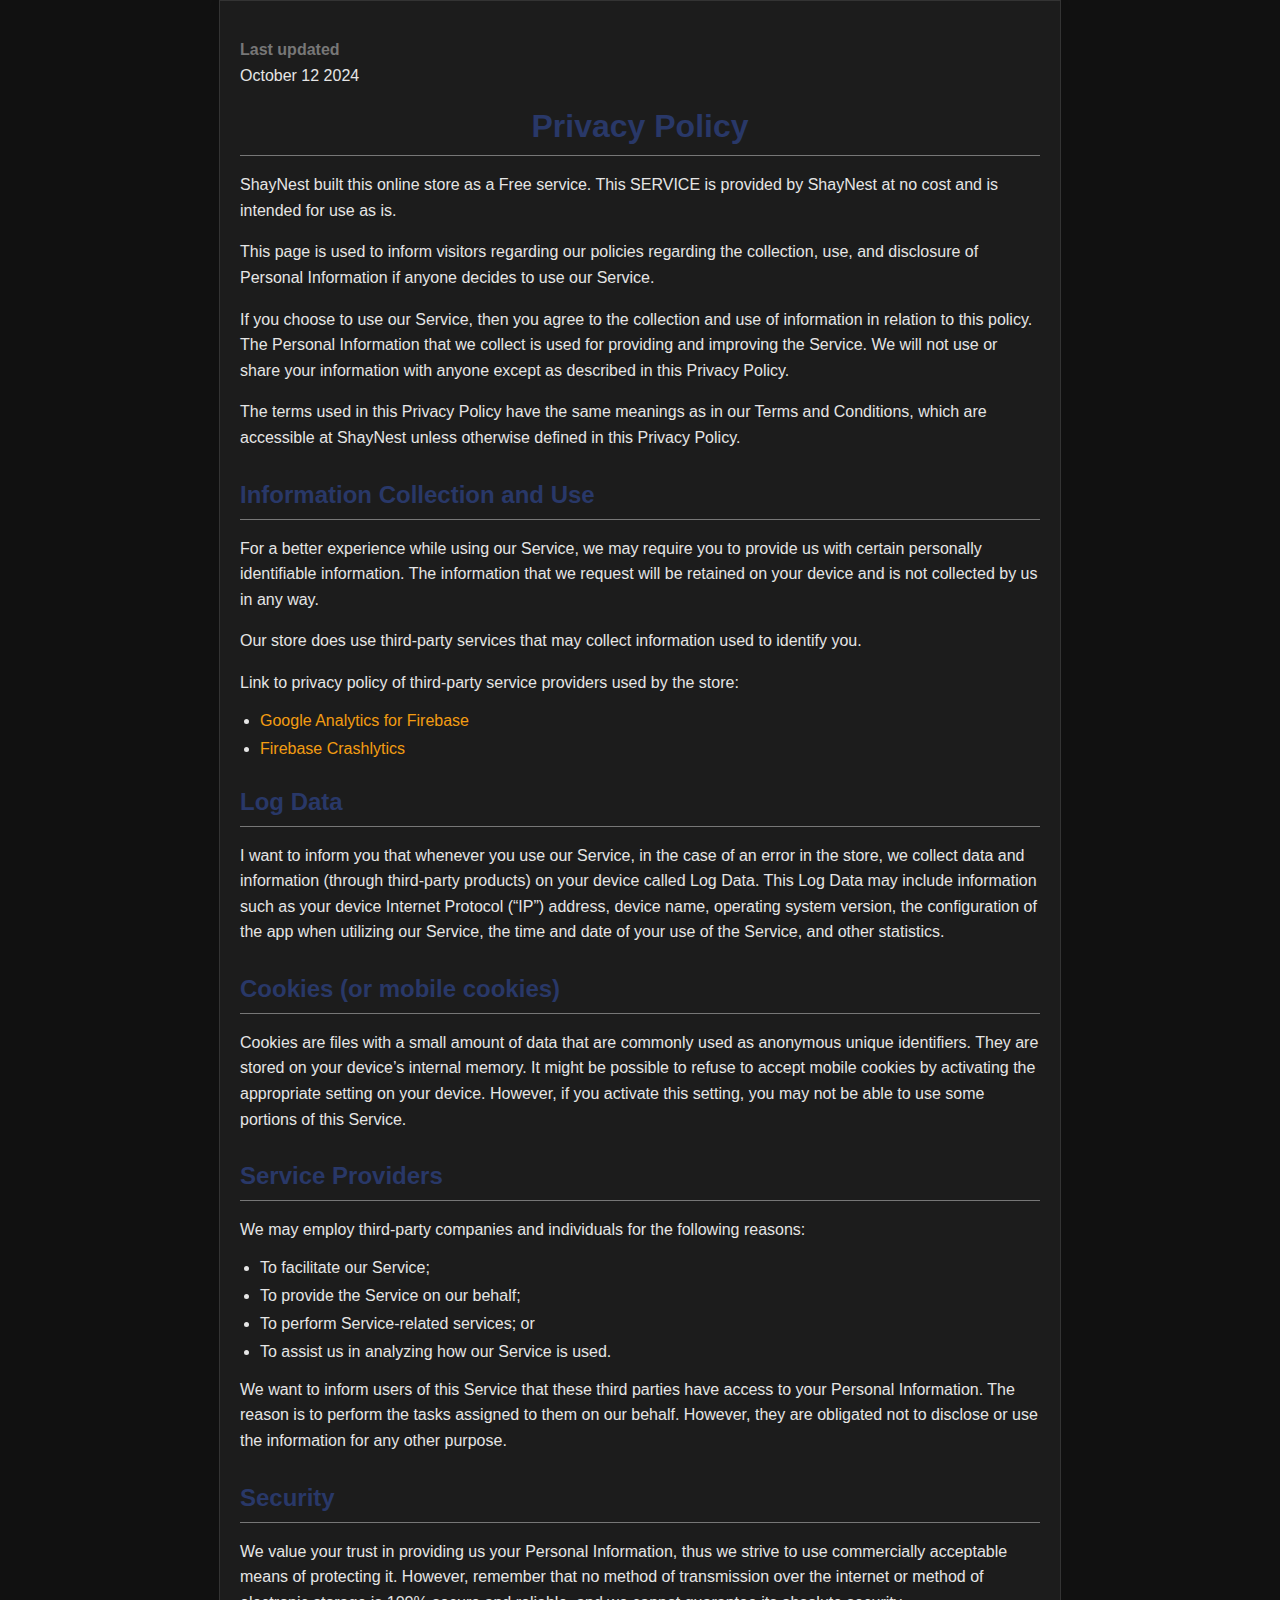
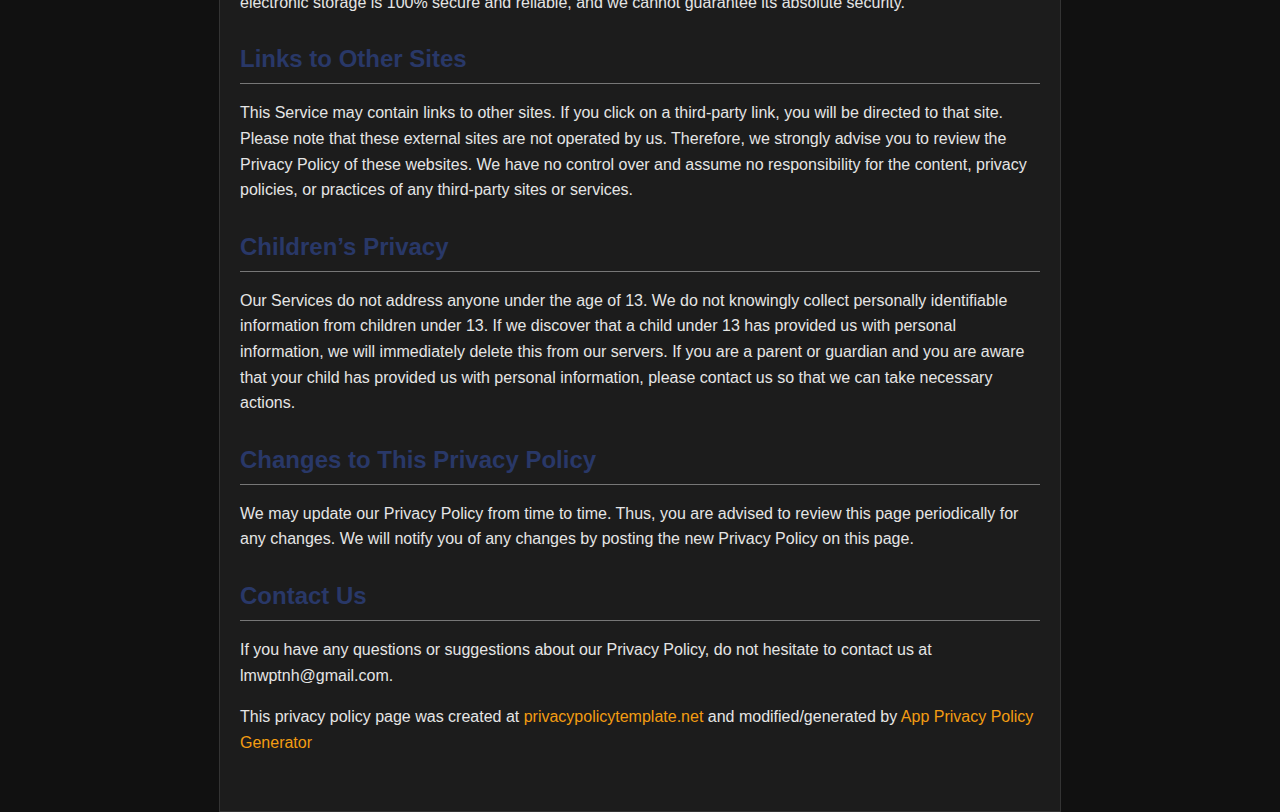
<file: PrivacyPolicy.html>
<!DOCTYPE html>
<html lang="en">
  <head>
    <link
      rel="shortcut icon"
      href="https://i.ibb.co/KWqhRzs/cart-shopping-fast-svgrepo-com.png"
      sizes="32x32"
      type="image/png"
    />
    <meta charset="UTF-8" />
    <meta name="viewport" content="width=device-width, initial-scale=1.0" />
    <title>Privacy Policy</title>
    <link rel="stylesheet" href="Privacy.css" />
  </head>
  <body>
    <article class="page markdown-body">
      <p><strong>Last updated</strong><br />October 12 2024</p>
      <!-- תאריך מעודכן להיום -->

      <h1 id="privacy-policy">Privacy Policy</h1>
      <hr />
      <!-- קו מפריד -->
      <p>
        ShayNest built this online store as a Free service. This SERVICE is
        provided by ShayNest at no cost and is intended for use as is.
      </p>

      <p>
        This page is used to inform visitors regarding our policies regarding
        the collection, use, and disclosure of Personal Information if anyone
        decides to use our Service.
      </p>

      <p>
        If you choose to use our Service, then you agree to the collection and
        use of information in relation to this policy. The Personal Information
        that we collect is used for providing and improving the Service. We will
        not use or share your information with anyone except as described in
        this Privacy Policy.
      </p>

      <p>
        The terms used in this Privacy Policy have the same meanings as in our
        Terms and Conditions, which are accessible at ShayNest unless otherwise
        defined in this Privacy Policy.
      </p>

      <h2 id="information-collection-and-use">
        Information Collection and Use
      </h2>
      <hr />
      <!-- קו מפריד -->
      <p>
        For a better experience while using our Service, we may require you to
        provide us with certain personally identifiable information. The
        information that we request will be retained on your device and is not
        collected by us in any way.
      </p>

      <p>
        Our store does use third-party services that may collect information
        used to identify you.
      </p>

      <p>
        Link to privacy policy of third-party service providers used by the
        store:
      </p>
      <ul>
        <li>
          <a href="https://firebase.google.com/policies/analytics"
            >Google Analytics for Firebase</a
          >
        </li>
        <li>
          <a href="https://firebase.google.com/support/privacy/"
            >Firebase Crashlytics</a
          >
        </li>
      </ul>

      <h2 id="log-data">Log Data</h2>
      <hr />
      <!-- קו מפריד -->
      <p>
        I want to inform you that whenever you use our Service, in the case of
        an error in the store, we collect data and information (through
        third-party products) on your device called Log Data. This Log Data may
        include information such as your device Internet Protocol (“IP”)
        address, device name, operating system version, the configuration of the
        app when utilizing our Service, the time and date of your use of the
        Service, and other statistics.
      </p>

      <h2 id="cookies-or-mobile-cookies">Cookies (or mobile cookies)</h2>
      <hr />
      <!-- קו מפריד -->
      <p>
        Cookies are files with a small amount of data that are commonly used as
        anonymous unique identifiers. They are stored on your device’s internal
        memory. It might be possible to refuse to accept mobile cookies by
        activating the appropriate setting on your device. However, if you
        activate this setting, you may not be able to use some portions of this
        Service.
      </p>

      <h2 id="service-providers">Service Providers</h2>
      <hr />
      <!-- קו מפריד -->
      <p>
        We may employ third-party companies and individuals for the following
        reasons:
      </p>
      <ul>
        <li>To facilitate our Service;</li>
        <li>To provide the Service on our behalf;</li>
        <li>To perform Service-related services; or</li>
        <li>To assist us in analyzing how our Service is used.</li>
      </ul>

      <p>
        We want to inform users of this Service that these third parties have
        access to your Personal Information. The reason is to perform the tasks
        assigned to them on our behalf. However, they are obligated not to
        disclose or use the information for any other purpose.
      </p>

      <h2 id="security">Security</h2>
      <hr />
      <!-- קו מפריד -->
      <p>
        We value your trust in providing us your Personal Information, thus we
        strive to use commercially acceptable means of protecting it. However,
        remember that no method of transmission over the internet or method of
        electronic storage is 100% secure and reliable, and we cannot guarantee
        its absolute security.
      </p>

      <h2 id="links-to-other-sites">Links to Other Sites</h2>
      <hr />
      <!-- קו מפריד -->
      <p>
        This Service may contain links to other sites. If you click on a
        third-party link, you will be directed to that site. Please note that
        these external sites are not operated by us. Therefore, we strongly
        advise you to review the Privacy Policy of these websites. We have no
        control over and assume no responsibility for the content, privacy
        policies, or practices of any third-party sites or services.
      </p>

      <h2 id="childrens-privacy">Children’s Privacy</h2>
      <hr />
      <!-- קו מפריד -->
      <p>
        Our Services do not address anyone under the age of 13. We do not
        knowingly collect personally identifiable information from children
        under 13. If we discover that a child under 13 has provided us with
        personal information, we will immediately delete this from our servers.
        If you are a parent or guardian and you are aware that your child has
        provided us with personal information, please contact us so that we can
        take necessary actions.
      </p>

      <h2 id="changes-to-this-privacy-policy">
        Changes to This Privacy Policy
      </h2>
      <hr />
      <!-- קו מפריד -->
      <p>
        We may update our Privacy Policy from time to time. Thus, you are
        advised to review this page periodically for any changes. We will notify
        you of any changes by posting the new Privacy Policy on this page.
      </p>

      <h2 id="contact-us">Contact Us</h2>
      <hr />
      <!-- קו מפריד -->
      <p>
        If you have any questions or suggestions about our Privacy Policy, do
        not hesitate to contact us at lmwptnh@gmail.com.
      </p>

      <p>
        This privacy policy page was created at
        <a href="https://privacypolicytemplate.net"
          >privacypolicytemplate.net</a
        >
        and modified/generated by
        <a href="https://app-privacy-policy-generator.nisrulz.com/"
          >App Privacy Policy Generator</a
        >
      </p>
    </article>
  </body>
</html>
</file>
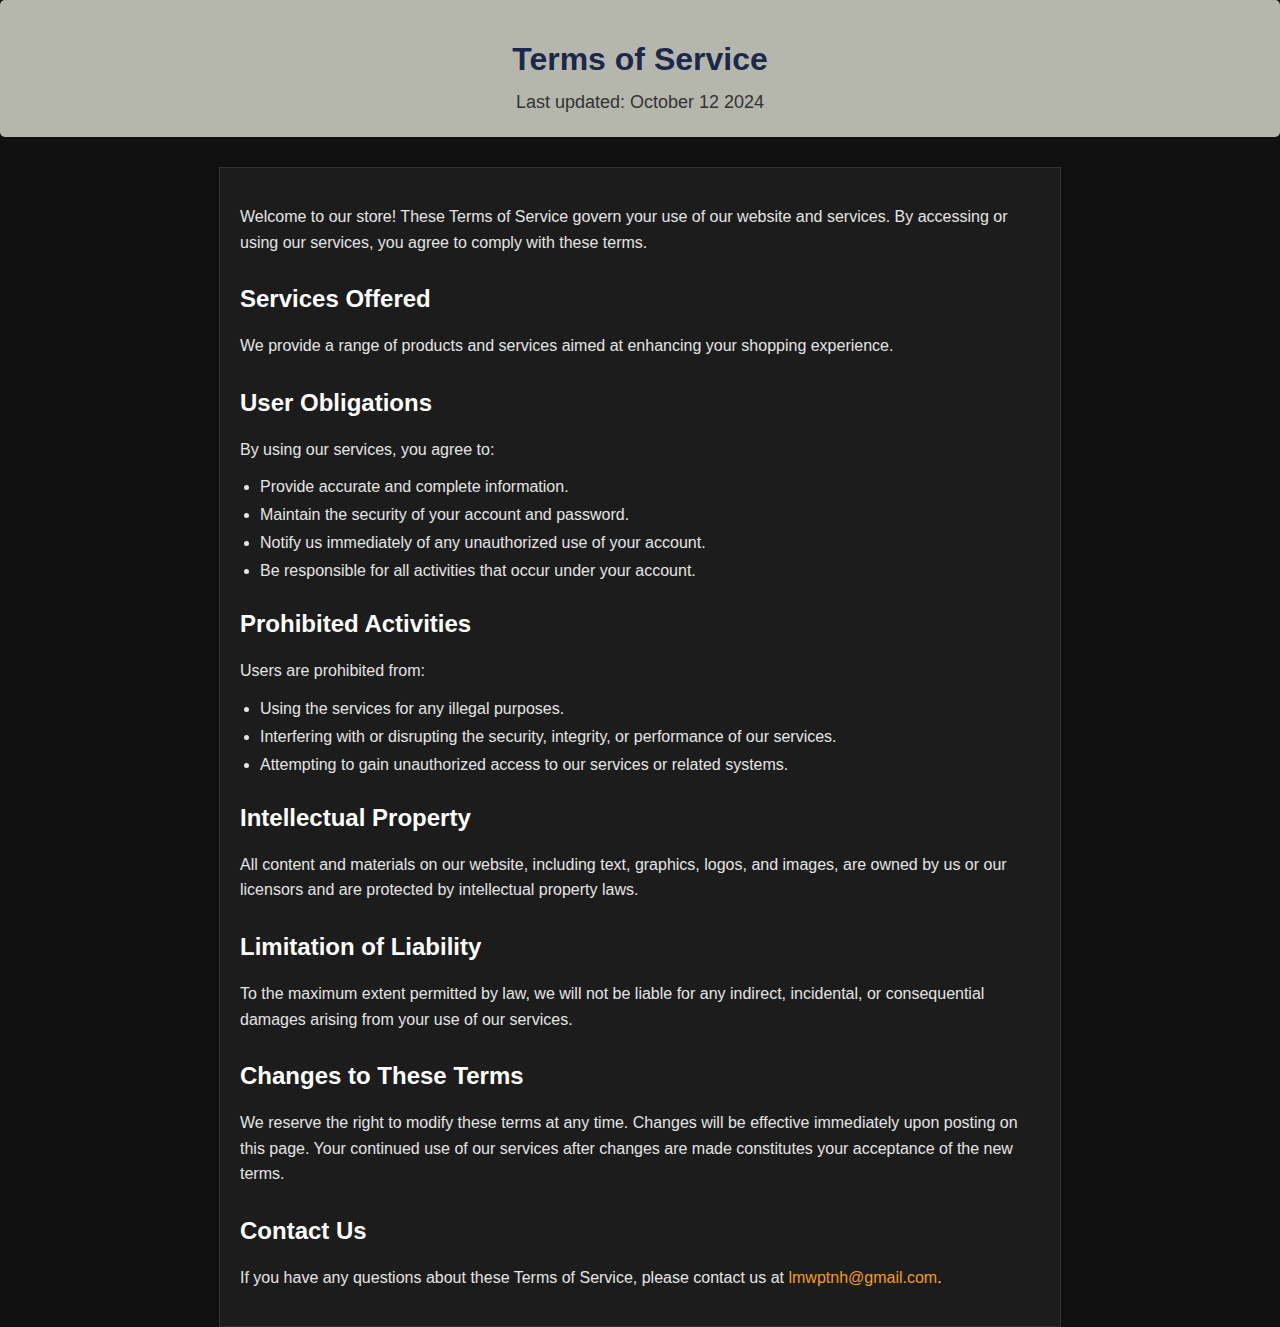
<file: terms.html>
<!DOCTYPE html>
<html lang="en">
  <head>
    <link
      rel="shortcut icon"
      href="https://i.ibb.co/KWqhRzs/cart-shopping-fast-svgrepo-com.png"
      sizes="32x32"
      type="image/png"
    />
    <meta charset="UTF-8" />
    <meta name="viewport" content="width=device-width, initial-scale=1.0" />
    <title>Terms of Service</title>
    <link rel="stylesheet" href="terms.css" />
  </head>
  <body>
    <div class="page-header">
      <h1>Terms of Service</h1>
      <p>Last updated: October 12 2024</p>
    </div>

    <article class="page markdown-body">
      <p>
        Welcome to our store! These Terms of Service govern your use of our
        website and services. By accessing or using our services, you agree to
        comply with these terms.
      </p>

      <h2 id="services">Services Offered</h2>
      <p>
        We provide a range of products and services aimed at enhancing your
        shopping experience.
      </p>

      <h2 id="user-obligations">User Obligations</h2>
      <p>By using our services, you agree to:</p>
      <ul>
        <li>Provide accurate and complete information.</li>
        <li>Maintain the security of your account and password.</li>
        <li>Notify us immediately of any unauthorized use of your account.</li>
        <li>
          Be responsible for all activities that occur under your account.
        </li>
      </ul>

      <h2 id="prohibited-activities">Prohibited Activities</h2>
      <p>Users are prohibited from:</p>
      <ul>
        <li>Using the services for any illegal purposes.</li>
        <li>
          Interfering with or disrupting the security, integrity, or performance
          of our services.
        </li>
        <li>
          Attempting to gain unauthorized access to our services or related
          systems.
        </li>
      </ul>

      <h2 id="intellectual-property">Intellectual Property</h2>
      <p>
        All content and materials on our website, including text, graphics,
        logos, and images, are owned by us or our licensors and are protected by
        intellectual property laws.
      </p>

      <h2 id="limitation-of-liability">Limitation of Liability</h2>
      <p>
        To the maximum extent permitted by law, we will not be liable for any
        indirect, incidental, or consequential damages arising from your use of
        our services.
      </p>

      <h2 id="changes-to-terms">Changes to These Terms</h2>
      <p>
        We reserve the right to modify these terms at any time. Changes will be
        effective immediately upon posting on this page. Your continued use of
        our services after changes are made constitutes your acceptance of the
        new terms.
      </p>

      <h2 id="contact-us">Contact Us</h2>
      <p>
        If you have any questions about these Terms of Service, please contact
        us at <a href="mailto:lmwptnh@gmail.com">lmwptnh@gmail.com</a>.
      </p>
    </article>
  </body>
</html>
</file>
<file: Privacy.css>
body {
    font-family: Arial, sans-serif;
    margin: 0;
    padding: 0;
    background-color: #111; /* כהה יותר */
    color: #e5e5e5; /* טקסט בהיר */
  }
  
  .page {
    max-width: 800px;
    margin: 0 auto;
    padding: 20px;
    background-color: #1c1c1c; /* רקע כהה */
    border: 1px solid #333;
    box-shadow: 0 2px 10px rgba(0, 0, 0, 0.1);
  }
  
  h1,
  h2 {
    color: #293868; /* כותרות לבנות */
  }
  
  h1 {
    font-size: 32px;
    text-align: center;
    margin-top: 20px;
  }
  
  h2 {
    font-size: 24px;
    margin-top: 30px;
  }
  
  p {
    font-size: 16px;
    line-height: 1.6;
  }
  
  ul {
    margin: 10px 0;
    padding-left: 20px;
  }
  
  ul li {
    margin-bottom: 10px;
  }
  
  a {
    color: #f39c12; /* לינקים כחולים בהירים */
    text-decoration: none;
  }
  
  a:hover {
    text-decoration: underline;
  }
  
  .page {
    padding-bottom: 40px;
  }
  
  p strong {
    font-weight: bold;
    color: #777; /* צבע כתום להדגשות */
  }
  
  h1,
  h2 {
    margin-bottom: 10px; /* רווח בין הכותרת לקו */
  }
  
  hr {
    border: 0; /* לבטל את הגבולות הרגילים */
    height: 1px; /* גובה הקו */
    background-color: #777; /* צבע הקו */
    margin: 10px 0; /* רווח מעל ומתחת לקו */
  }
  
  body {
    font-family: Arial, sans-serif;
    margin: 0;
    padding: 0;
    background-color: #111; /* כהה יותר */
    color: #e5e5e5; /* טקסט בהיר */
  }
  
  .page {
    max-width: 800px;
    margin: 0 auto;
    padding: 20px;
    background-color: #1c1c1c; /* רקע כהה */
    border: 1px solid #333;
    box-shadow: 0 2px 10px rgba(0, 0, 0, 0.1);
  }
  
  h1,
  h2 {
    color: #293868; /* כותרות לבנות */
  }
  
  h1 {
    font-size: 32px;
    text-align: center;
    margin-top: 20px;
  }
  
  h2 {
    font-size: 24px;
    margin-top: 30px;
  }
  
  p {
    font-size: 16px;
    line-height: 1.6;
  }
  
  ul {
    margin: 10px 0;
    padding-left: 20px;
  }
  
  ul li {
    margin-bottom: 10px;
  }
  
  a {
    color: #f39c12; /* לינקים כחולים בהירים */
    text-decoration: none;
  }
  
  a:hover {
    text-decoration: underline;
  }
  
  .page {
    padding-bottom: 40px;
  }
  
  p strong {
    font-weight: bold;
    color: #777; /* צבע כתום להדגשות */
  }
  
  h1,
  h2 {
    margin-bottom: 10px; /* רווח בין הכותרת לקו */
  }
  
  hr {
    border: 0; /* לבטל את הגבולות הרגילים */
    height: 1px; /* גובה הקו */
    background-color: #777; /* צבע הקו */
    margin: 10px 0; /* רווח מעל ומתחת לקו */
  }
</file>
<file: terms.css>
body {
    font-family: Arial, sans-serif;
    margin: 0;
    padding: 0;
    background-color: #111; /* כהה יותר */
    color: #e5e5e5; /* טקסט בהיר */
  }
  
  .page-header {
    text-align: center;
    padding: 20px;
    background-color: #b5b7ad; /* צבע הרקע המעודכן */
    border-radius: 5px; /* קצוות מעוגלים */
    margin-bottom: 30px; /* רווח תחתון */
  }
  
  .page-header h1 {
    font-size: 32px; /* גודל הכותרת הראשית */
    color: #1c274c; /* צבע הכותרת */
    margin-bottom: 10px;
    font-family: "Arial", sans-serif; /* פונט */
  }
  
  .page-header p {
    font-size: 18px; /* גודל הטקסט */
    color: #333; /* צבע הטקסט */
    margin: 0;
  }
  
  .page {
    max-width: 800px;
    margin: 0 auto;
    padding: 20px;
    background-color: #1c1c1c; /* רקע כהה */
    border: 1px solid #333;
    box-shadow: 0 2px 10px rgba(0, 0, 0, 0.1);
  }
  
  h2 {
    color: #fff; /* כותרות לבנות */
    font-size: 24px; /* גודל כותרות */
    margin-top: 30px; /* רווח מעל */
  }
  
  p {
    font-size: 16px;
    line-height: 1.6;
  }
  
  ul {
    margin: 10px 0;
    padding-left: 20px;
  }
  
  ul li {
    margin-bottom: 10px;
  }
  
  a {
    color: #f39c12; /* לינקים כחולים בהירים */
    text-decoration: none;
  }
  
  a:hover {
    text-decoration: underline;
  }
  
  body {
    font-family: Arial, sans-serif;
    margin: 0;
    padding: 0;
    background-color: #111; /* כהה יותר */
    color: #e5e5e5; /* טקסט בהיר */
  }
  
  .page-header {
    text-align: center;
    padding: 20px;
    background-color: #b5b7ad; /* צבע הרקע המעודכן */
    border-radius: 5px; /* קצוות מעוגלים */
    margin-bottom: 30px; /* רווח תחתון */
  }
  
  .page-header h1 {
    font-size: 32px; /* גודל הכותרת הראשית */
    color: #1c274c; /* צבע הכותרת */
    margin-bottom: 10px;
    font-family: "Arial", sans-serif; /* פונט */
  }
  
  .page-header p {
    font-size: 18px; /* גודל הטקסט */
    color: #333; /* צבע הטקסט */
    margin: 0;
  }
  
  .page {
    max-width: 800px;
    margin: 0 auto;
    padding: 20px;
    background-color: #1c1c1c; /* רקע כהה */
    border: 1px solid #333;
    box-shadow: 0 2px 10px rgba(0, 0, 0, 0.1);
  }
  
  h2 {
    color: #fff; /* כותרות לבנות */
    font-size: 24px; /* גודל כותרות */
    margin-top: 30px; /* רווח מעל */
  }
  
  p {
    font-size: 16px;
    line-height: 1.6;
  }
  
  ul {
    margin: 10px 0;
    padding-left: 20px;
  }
  
  ul li {
    margin-bottom: 10px;
  }
  
  a {
    color: #f39c12; /* לינקים כחולים בהירים */
    text-decoration: none;
  }
  
  a:hover {
    text-decoration: underline;
  }
</file>
